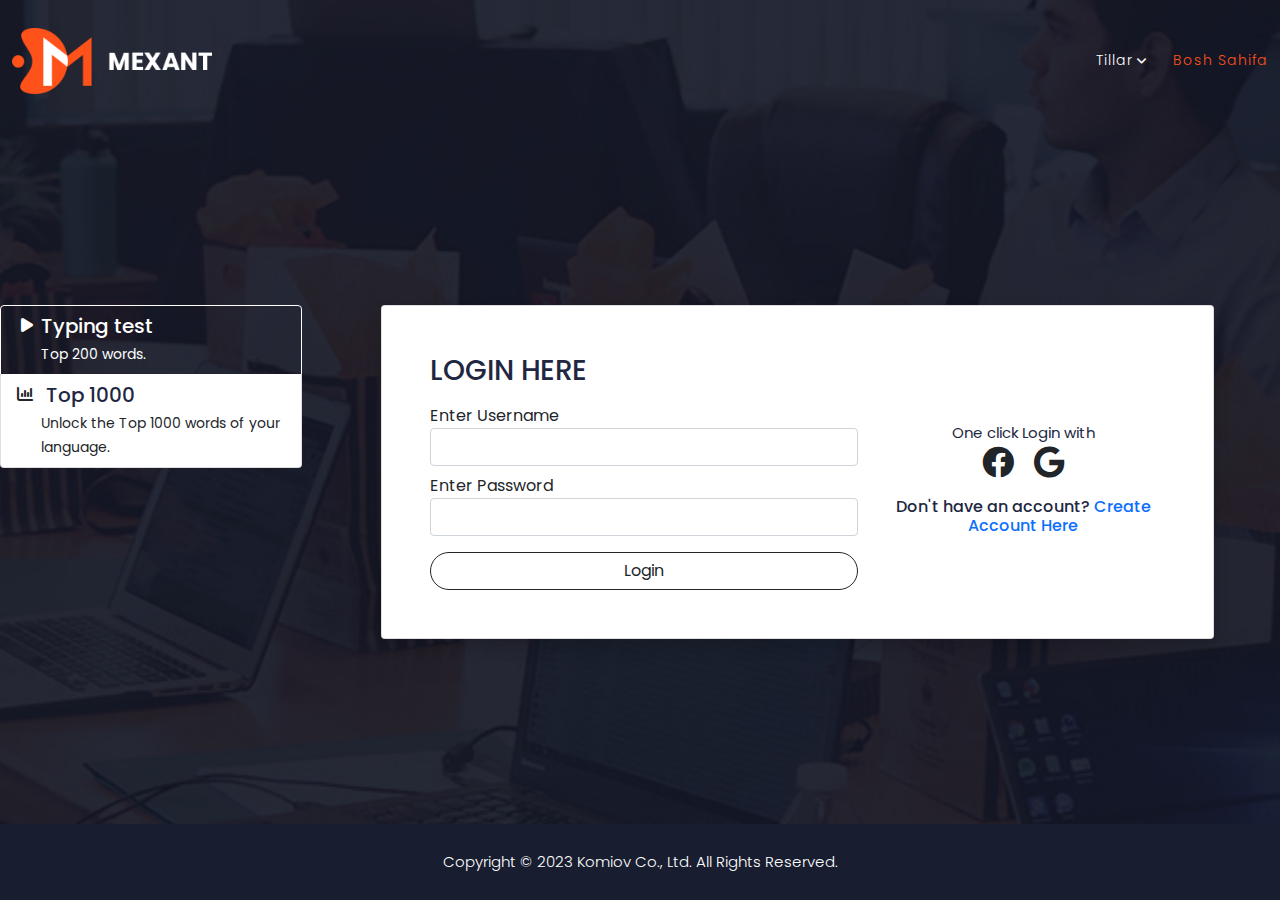
<file: login.html>
<!DOCTYPE html>
<html lang="en">

  <head>

    <meta charset="utf-8">
    <meta name="viewport" content="width=device-width, initial-scale=1, shrink-to-fit=no">
    <meta name="description" content="">
    <meta name="author" content="">
    <link href="https://fonts.googleapis.com/css2?family=Poppins:wght@100;200;300;400;500;600;700;800;900&display=swap" rel="stylesheet">

    <title>TYPING</title>

    <!-- Bootstrap core CSS -->
    <link href="vendor/bootstrap/css/bootstrap.min.css" rel="stylesheet">


    <!-- Additional CSS Files -->
    <link rel="stylesheet" href="assets/css/fontawesome.css">
    <link rel="stylesheet" href="assets/css/templatemo-574-mexant.css">
    <link rel="stylesheet" href="assets/css/owl.css">
    <link rel="stylesheet" href="assets/css/animate.css">
    <link rel="stylesheet" href="assets/css/typing.css">
    <!-- <link rel="stylesheet" href="assets/css/login.css"> -->
    <!-- <link rel="stylesheet" href="https://unpkg.com/swiper@7/swiper-bundle.min.css"> -->
  </head>

<body>


  <main style="display: flex; flex-direction: column; min-height: 100%;">

    <!-- ***** Header Area Start ***** -->
    <header style="padding: 0;" class="header-area header-sticky">
        <div class="container-fluid">
            <div class="row">
                <div class="col-12">
                    <nav class="main-nav">
                        <!-- ***** Logo Start ***** -->
                        <a href="index.html" class="logo">
                            <img src="assets/images/logo.png" alt="">
                        </a>
                        <!-- ***** Logo End ***** -->
                        <!-- ***** Menu Start ***** -->
                        <ul class="nav">
                            <li class="has-sub">
                                <a href="javascript:void(0)">Tillar</a>
                                <ul class="sub-menu">
                                    <li><a href="/uz">Uz</a></li>
                                    <li><a href="/ru">Ru</a></li>
                                    <li><a href="/en">En</a></li>
                                </ul>
                            </li>
                            <li class="scroll-to-section"><a href="#" class="active">Bosh sahifa</a></li>
                            <!-- <li></li>  -->
                        </ul>        
                        <a class='menu-trigger'>
                            <span>Menu</span>
                        </a>
                        <!-- ***** Menu End ***** -->
                    </nav>
                </div>
            </div>
            
            <!-- Bu yerda title bilan list group turar edi -->

        </div>
    </header>
    <!-- ***** Header Area End ***** -->

    <section class="chnage_section" style="flex: 1 1 auto;">
        <div class="w-100"> <!-- container-fluid -->
            <div class="row">
              <div class="col-3">
                <div class="list-group">
                  <a href="typing-test.html" class="list-group-item list-group-item-action list-group-item-active " aria-current="true">
                    <div class="d-flex w-100 ">
                      <div class="list-icon me-2">
                        <i class="fa-solid fa-play"></i>
                      </div>
                      <div class="list-text">
                        <h5 class=" mb-1"> Typing test</h5>
                        <small>Top 200 words.</small>
                      </div>
                    </div>
                    <!-- <p class="mb-1">Some placeholder content in a paragraph.</p> -->
                  </a>
                  
                  <a href="top1000.html"  class="list-group-item list-group-item-action ">
                    <div class="w-100 d-flex">
                      <div class="list-icon me-2">
                        <i class="fa-solid fa-chart-column"></i>
                      </div>
                      <div class="list-text">
                        <h5 class="mb-1"><i class="fa-solid fa-chart-simple"></i> Top 1000</h5>
                        <small>Unlock the Top 1000 words of your language.</small>
                      </div>
                    </div>
                    <!-- <p class="mb-1">Some placeholder content in a paragraph.</p> -->
                  </a>
                </div>
              </div>
              <div class="col-9 pe-4 change-col d-flex justify-content-center">
                  <div class="change-col">
                      <!-- Login-->
                      <div class="card my-form shadow animated zoomIn slow p-5">
                      <h3 class=" font-weight-bold text-uppercase mb-3">Login Here</h3>
                        <div class="d-flex flex-wrap">
                            <form class="col-12 col-sm-7 col-lg-7 col-md-7">
                                <div class="form-group">
                                <label>Enter Username</label>
                                <input type="text" name="username" class="form-control">
                                </div>
                                <div class="form-group my-2">
                                <label>Enter Password</label>
                                <input type="password" name="password" class="form-control">
                                </div>
                                
                                <button type="submit" class="btn btn-outline-dark btn-block rounded-pill w-100 mt-2">Login</button>
                            </form>
                            <div class="ps-sm-4 ps-lg-4 ps-md-4 col-sm-5 col-lg-5 col-md-5 text-center">
                                <p class=" mt-3"> One click Login with<p>
                                <div class="text-center">
                                    <a href="#" class="text-dark"><i class="fab fa-facebook mx-2 fa-2x"></i></a>
                                    <a href="#" class="text-dark"><i class="fab fa-google  mx-2 fa-2x"></i></a>
                                    <!-- <i class="fab fa-twitter  mx-2 fa-2x"></i> -->
                                    <!-- <i class="fab fa-instagram  mx-2 fa-2x"></i> -->
                                </div>
                                <h6 class="mt-3">Don't have an account? <a href="register.html"> Create Account Here</a></h6>
                            </div>
                        </div>
                    </div>
                    </div>
              </div>
            </div>
          </div>
    </section>

    <footer>
      <div class="container">
        <div class="row">
          <div class="col-lg-12">
            <p>Copyright © 2023 Komiov Co., Ltd. All Rights Reserved. 
            
          </div>
        </div>
      </div>
    </footer>
  </main>

  <!-- Scripts -->
  <!-- Bootstrap core JavaScript -->
    <script src="https://cdn.jsdelivr.net/npm/bootstrap@5.3.1/dist/js/bootstrap.bundle.min.js" integrity="sha384-HwwvtgBNo3bZJJLYd8oVXjrBZt8cqVSpeBNS5n7C8IVInixGAoxmnlMuBnhbgrkm" crossorigin="anonymous"></script>
    <script src="vendor/jquery/jquery.min.js"></script>
    <script src="assets/js/typing.js"></script>
    <script src="assets/js/isotope.min.js"></script>
    <script src="assets/js/tabs.js"></script>
    <script src="assets/js/custom.js"></script>

   
  </body>
</html>
</file>
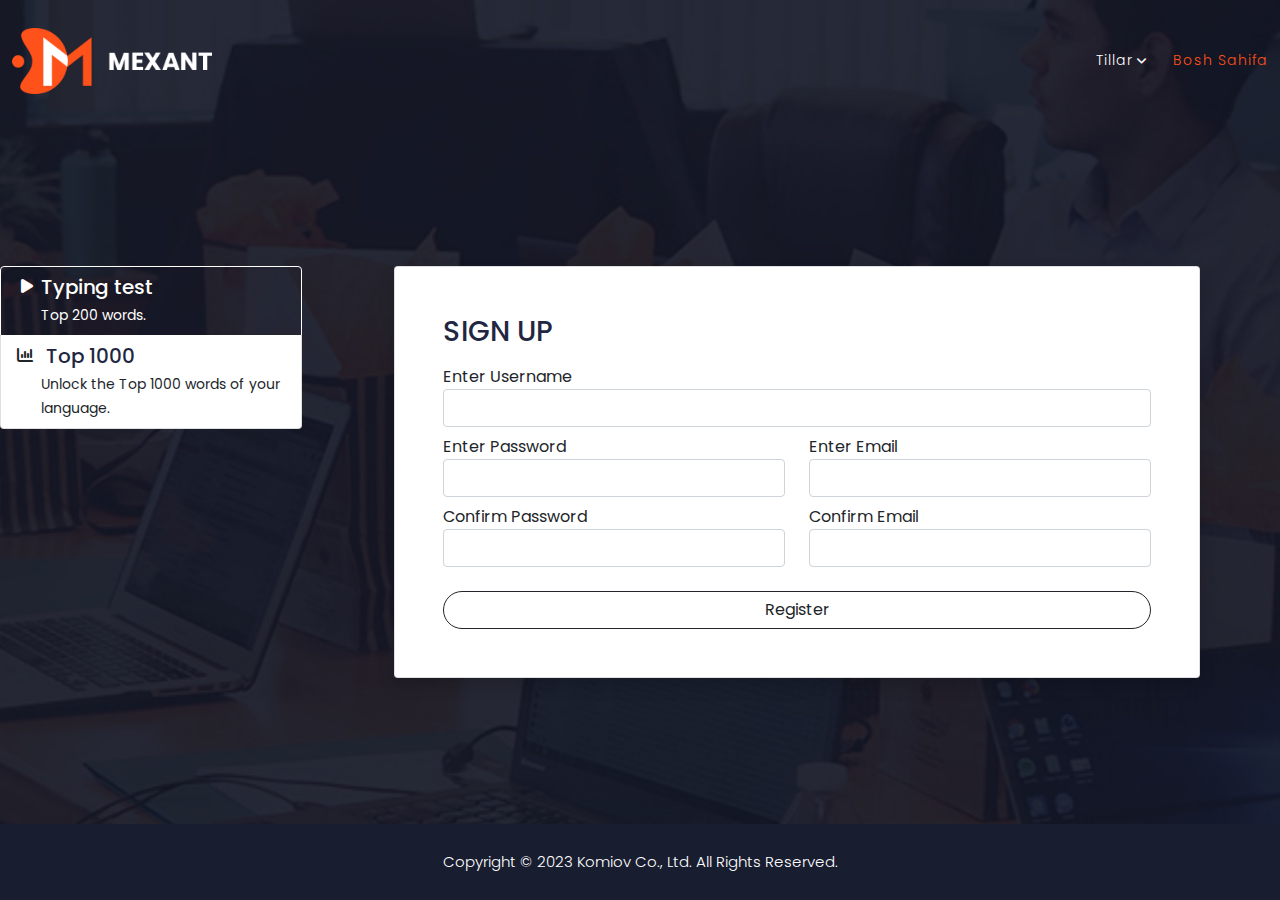
<file: register.html>
<!DOCTYPE html>
<html lang="en">

  <head>

    <meta charset="utf-8">
    <meta name="viewport" content="width=device-width, initial-scale=1, shrink-to-fit=no">
    <meta name="description" content="">
    <meta name="author" content="">
    <link href="https://fonts.googleapis.com/css2?family=Poppins:wght@100;200;300;400;500;600;700;800;900&display=swap" rel="stylesheet">

    <title>TYPING</title>

    <!-- Bootstrap core CSS -->
    <link href="vendor/bootstrap/css/bootstrap.min.css" rel="stylesheet">


    <!-- Additional CSS Files -->
    <link rel="stylesheet" href="assets/css/fontawesome.css">
    <link rel="stylesheet" href="assets/css/templatemo-574-mexant.css">
    <link rel="stylesheet" href="assets/css/owl.css">
    <link rel="stylesheet" href="assets/css/animate.css">
    <link rel="stylesheet" href="assets/css/typing.css">
    <!-- <link rel="stylesheet" href="assets/css/login.css"> -->
    <!-- <link rel="stylesheet" href="https://unpkg.com/swiper@7/swiper-bundle.min.css"> -->
  </head>

<body>


  <main style="display: flex; flex-direction: column; min-height: 100%;">

    <!-- ***** Header Area Start ***** -->
    <header style="padding: 0;" class="header-area header-sticky">
        <div class="container-fluid">
            <div class="row">
                <div class="col-12">
                    <nav class="main-nav">
                        <!-- ***** Logo Start ***** -->
                        <a href="index.html" class="logo">
                            <img src="assets/images/logo.png" alt="">
                        </a>
                        <!-- ***** Logo End ***** -->
                        <!-- ***** Menu Start ***** -->
                        <ul class="nav">
                            <li class="has-sub">
                                <a href="javascript:void(0)">Tillar</a>
                                <ul class="sub-menu">
                                    <li><a href="/uz">Uz</a></li>
                                    <li><a href="/ru">Ru</a></li>
                                    <li><a href="/en">En</a></li>
                                </ul>
                            </li>
                            <li class="scroll-to-section"><a href="#" class="active">Bosh sahifa</a></li>
                            <!-- <li></li>  -->
                        </ul>        
                        <a class='menu-trigger'>
                            <span>Menu</span>
                        </a>
                        <!-- ***** Menu End ***** -->
                    </nav>
                </div>
            </div>
            
            <!-- Bu yerda title bilan list group turar edi -->

        </div>
    </header>
    <!-- ***** Header Area End ***** -->

    <section class="chnage_section" style="flex: 1 1 auto;">
        <div class="w-100"> <!-- container-fluid -->
            <div class="row">
                <div class="col-3">
                    <div class="list-group">
                    <a href="typing-test.html" class="list-group-item list-group-item-action list-group-item-active " aria-current="true">
                        <div class="d-flex w-100 ">
                        <div class="list-icon me-2">
                            <i class="fa-solid fa-play"></i>
                        </div>
                        <div class="list-text">
                            <h5 class=" mb-1"> Typing test</h5>
                            <small>Top 200 words.</small>
                        </div>
                        </div>
                        <!-- <p class="mb-1">Some placeholder content in a paragraph.</p> -->
                    </a>
                    
                    <a href="top1000.html"  class="list-group-item list-group-item-action ">
                        <div class="w-100 d-flex">
                        <div class="list-icon me-2">
                            <i class="fa-solid fa-chart-column"></i>
                        </div>
                        <div class="list-text">
                            <h5 class="mb-1"><i class="fa-solid fa-chart-simple"></i> Top 1000</h5>
                            <small>Unlock the Top 1000 words of your language.</small>
                        </div>
                        </div>
                        <!-- <p class="mb-1">Some placeholder content in a paragraph.</p> -->
                    </a>
                    </div>
                </div>
                <div class="col-9 pe-4 change-col d-flex justify-content-center">
                    <div class="">
                        <!-- Registration-->
                        <div class="card my-form shadow animated zoomIn slow p-5">
                            <h3 class="font-weight-bold text-uppercase mb-3">SIGN UP</h3>
                            <form>
                                <div class="form-group">
                                    <label>Enter Username</label>
                                    <input type="text" name="Username" class="form-control">
                                  </div>
                                <div class="row">
                                    <div class="col-sm-6 col-lg-6 col-md-6">
                                        <div class="form-group my-2">
                                          <label>Enter Password</label>
                                          <input type="password" name="password" class="form-control">
                                        </div>
                                        <div class="form-group">
                                          <label>Confirm Password</label>
                                          <input type="password" name="confirm_password" class="form-control">
                                        </div>
                                    </div>
                                    <div class="col-sm-6 col-lg-6 col-md-6"> 
                                        <div class="form-group my-2">
                                            <label>Enter Email</label>
                                            <input type="email" name="email" class="form-control">
                                          </div>
                                           <div class="form-group">
                                            <label>Confirm Email</label>
                                            <input type="email" name="confirm_email" class="form-control">
                                          </div>
                                    </div>
                                </div>
                                <button type="submit" class="btn btn-outline-dark btn-block rounded-pill w-100 mt-4">Register</button>
                                <!-- <h6 class="mt-3">Don't have an account? <a href="login.html"> Create Account Here</a></h6> -->
                            </form>
                        </div>
                    </div>
                </div>
            </div>
        </div>
    </section>

    <footer>
      <div class="container">
        <div class="row">
          <div class="col-lg-12">
            <p>Copyright © 2023 Komiov Co., Ltd. All Rights Reserved. 
            
          </div>
        </div>
      </div>
    </footer>
  </main>

  <!-- Scripts -->
  <!-- Bootstrap core JavaScript -->
    <script src="https://cdn.jsdelivr.net/npm/bootstrap@5.3.1/dist/js/bootstrap.bundle.min.js" integrity="sha384-HwwvtgBNo3bZJJLYd8oVXjrBZt8cqVSpeBNS5n7C8IVInixGAoxmnlMuBnhbgrkm" crossorigin="anonymous"></script>
    <script src="vendor/jquery/jquery.min.js"></script>
    <script src="assets/js/typing.js"></script>
    <script src="assets/js/isotope.min.js"></script>
    <script src="assets/js/tabs.js"></script>
    <script src="assets/js/custom.js"></script>

  </body>
</html>
</file>
<file: assets/css/templatemo-574-mexant.css>
/*

TemplateMo 574 Mexant

https://templatemo.com/tm-574-mexant

*/

/* ---------------------------------------------
Table of contents
------------------------------------------------
01. font & reset css
02. reset
03. global styles
04. header
05. banner
06. features
07. testimonials
08. contact
09. footer
10. preloader
11. search
12. portfolio

--------------------------------------------- */
/* 
---------------------------------------------
font & reset css
--------------------------------------------- 
*/
@import url("https://fonts.googleapis.com/css?family=Open+Sans:100,200,300,400,500,600,700,800,900");
/* 
---------------------------------------------
reset
--------------------------------------------- 
*/
html, body, div, span, applet, object, iframe, h1, h2, h3, h4, h5, h6, p, blockquote, div
pre, a, abbr, acronym, address, big, cite, code, del, dfn, em, font, img, ins, kbd, q,
s, samp, small, strike, strong, sub, sup, tt, var, b, u, i, center, dl, dt, dd, ol, ul, li,
figure, header, nav, section, article, aside, footer, figcaption {
  margin: 0;
  padding: 0;
  border: 0;
  outline: 0;
}

.clearfix:after {
  content: ".";
  display: block;
  clear: both;
  visibility: hidden;
  line-height: 0;
  height: 0;
}

.clearfix {
  display: inline-block;
}

html[xmlns] .clearfix {
  display: block;
}

* html .clearfix {
  height: 1%;
}

ul, li {
  padding: 0;
  margin: 0;
  list-style: none;
}

header, nav, section, article, aside, footer, hgroup {
  display: block;
}

* {
  box-sizing: border-box;
}

html, body {
  font-family: 'Poppins', sans-serif;
  font-weight: 400;
  /* background-color: #fff; */
  font-size: 16px;
  -ms-text-size-adjust: 100%;
  -webkit-font-smoothing: antialiased;
  -moz-osx-font-smoothing: grayscale;
  height: 100%;
}

a {
  text-decoration: none !important;
}

h1, h2, h3, h4, h5, h6 {
  margin-top: 0px;
  margin-bottom: 0px;
  color: #212741;
}

ul {
  margin-bottom: 0px;
}

p {
  font-size: 15px;
  line-height: 26px;
  color: #212741;
}

img {
  width: 100%;
  overflow: hidden;
}

/* 
---------------------------------------------
global styles
--------------------------------------------- 
*/
html,
body {
  background: #fff;
  font-family: 'Poppins', sans-serif;
}

::selection {
  background: #ff511a;
  color: #fff;
}

::-moz-selection {
  background: #ff511a;
  color: #fff;
}

@media (max-width: 991px) {
  html, body {
    overflow-x: hidden;
  }
  .mobile-top-fix {
    margin-top: 30px;
    margin-bottom: 0px;
  }
  .mobile-bottom-fix {
    margin-bottom: 30px;
  }
  .mobile-bottom-fix-big {
    margin-bottom: 60px;
  }
  .chnage_section{
    margin: 0;
    display: flex;
    align-items: center;
  }
  .slide-inner .header-text h2{
    font-size: 47px !important;
    line-height: 60px !important;
  }
}

.green-button a {
  font-size: 14px;
  color: #000;
  /* background-color: #43ba7f; */
  background-color: #fff;
  padding: 12px 30px;
  display: inline-block;
  border-radius: 5px;
  font-weight: 500;
  text-transform: capitalize;
  letter-spacing: 0.5px;
  transition: all .3s;
}

.green-button a:hover {
  opacity: 0.9;
}

.orange-button a {
  font-size: 14px;
  color: #fff;
  background-color: #ff511a;
  padding: 12px 30px;
  display: inline-block;
  border-radius: 5px;
  font-weight: 500;
  text-transform: capitalize;
  letter-spacing: 0.5px;
  transition: all .3s;
}

.orange-button a:hover {
  opacity: 0.9;
}

/* section {
  padding-top: 80px;
  padding-bottom: 50px;
} */
.chnage_section{
  display: flex;
  align-items: center;
}
.section-heading {
  position: relative;
  z-index: 2;
  margin-top: 0px;
  text-align: center;
  margin-bottom: 70px;
}

.section-heading h6 {
  font-size: 16px;
  text-transform: uppercase;
  color: #ff511a;
  font-weight: 700;
}

.section-heading h4 {
  margin-top: 10px;
  line-height: 40px;
  font-size: 36px;
  font-weight: 700;
  text-transform: capitalize;
  color: #212741;
}

.section-heading p {
  margin-top: 30px;
}


/* 
---------------------------------------------
header
--------------------------------------------- 
*/
/* .background-header {
  background-color: #212741;
  height: 80px!important;
  position: relative!important;
  top: 0!important;
  left: 0;
  right: 0;
  box-shadow: 0px 0px 10px rgba(0,0,0,0.15)!important;
} */

.header-area {
  /* background-image: url(../images/heading-bg.jpg); */
  width: 100%;
  /* background-size: cover;
  background-repeat: no-repeat;
  background-position: center; */
  /* position: absolute; */
  min-height: 110px;
  z-index: 100;
  -webkit-transition: all .5s ease 0s;
  -moz-transition: all .5s ease 0s;
  -o-transition: all .5s ease 0s;
  transition: all .5s ease 0s;
}

.header-area .main-nav {
  min-height: 80px;
  background: transparent;
}

.header-area .main-nav .logo {
  line-height: 120px;
  color: #fff;
  font-size: 28px;
  font-weight: 700;
  text-transform: uppercase;
  letter-spacing: 2px;
  float: left;
  -webkit-transition: all 0.3s ease 0s;
  -moz-transition: all 0.3s ease 0s;
  -o-transition: all 0.3s ease 0s;
  transition: all 0.3s ease 0s;
  width: 200px;
}

/* .background-header .main-nav .logo {
  line-height: 80px;
  width: 160px;
} */

/* .background-header .nav {
  margin-top: 18px !important;
} */

.header-area .main-nav .nav {
  float: right;
  margin-top: 40px;
  margin-right: 0px;
  background-color: transparent;
  -webkit-transition: all 0.3s ease 0s;
  -moz-transition: all 0.3s ease 0s;
  -o-transition: all 0.3s ease 0s;
  transition: all 0.3s ease 0s;
  position: relative;
  z-index: 999;
}

.header-area .main-nav .nav li {
  padding-left: 25px;
  padding-right: 25px;
}

.header-area .main-nav .nav li:last-child {
  padding-right: 0px;
}

.header-area .main-nav .nav li a {
  display: block;
  font-weight: 300;
  font-size: 14px;
  text-transform: capitalize;
  color: #fff;
  -webkit-transition: all 0.3s ease 0s;
  -moz-transition: all 0.3s ease 0s;
  -o-transition: all 0.3s ease 0s;
  transition: all 0.3s ease 0s;
  height: 40px;
  line-height: 40px;
  border: transparent;
  letter-spacing: 1px;
}

/* .header-area .main-nav .nav li:last-child a {
  font-size: 14px;
  color: #fff;
  background-color: #43ba7f;
  padding: 10px 20px !important;
  display: inline-block;
  border-radius: 5px;
  font-weight: 500;
  text-transform: capitalize;
  height: auto;
  line-height: 25px;
  letter-spacing: 0.5px;
  transition: all .3s;
} */

/* .header-are.header-area .main-nav .nav li.has-sub:after */
/* 
.header-area .main-nav .nav li.has-sub ul.sub-menu li:last-child a,
.background-header .main-nav .nav li.has-sub ul.sub-menu li:last-child a {
  margin-left: 0px;
  padding-left: 0px;
  padding-right: 0px;
  border-radius: 0px;
  padding-top: 0px !important;
  height: 40px;
}


.header-area .main-nav .nav li.has-sub ul.sub-menu li:last-child a:hover,
.background-header .main-nav .nav li.has-sub ul.sub-menu li:last-child a:hover {
  padding-left: 25px !important;
} */

.header-area .main-nav .nav li:hover a,
.header-area .main-nav .nav li a.active {
  color: #ff511a;
}

.background-header .main-nav .nav li:hover a,
.background-header .main-nav .nav li a.active {
  color: #ff511a;
  opacity: 1;
}

.header-area .main-nav .nav li.has-sub {
  position: relative;
  padding-right: 15px;
}

.header-area .main-nav .nav li.has-sub:after {
  font-family: FontAwesome;
  content: "\f107";
  font-size: 12px;
  color: #fff;
  position: absolute;
  right: 2px;
  top: 12px;
}

.header-area .main-nav .nav li.has-sub ul.sub-menu {
  position: absolute;
  width: 140px;
  background-color: #fff;
  box-shadow: 0 2px 28px 0 rgba(0, 0, 0, 0.06);
  overflow: hidden;
  top: 40px;
  border-radius: 5px;
  opacity: 0;
  transition: all .3s;
  transform: translateY(+2em);
  visibility: hidden;
  z-index: -1;
}

.header-area .main-nav .nav li.has-sub ul.sub-menu li {
  margin-left: 0px;
  padding-left: 0px;
  padding-right: 0px;
}

.header-area .main-nav .nav li.has-sub ul.sub-menu li a {
  opacity: 1;
  display: block;
  background: #f7f7f7;
  color: #2a2a2a!important;
  padding-left: 20px;
  height: 40px;
  line-height: 40px;
  -webkit-transition: all 0.3s ease 0s;
  -moz-transition: all 0.3s ease 0s;
  -o-transition: all 0.3s ease 0s;
  transition: all 0.3s ease 0s;
  position: relative;
  font-size: 12px;
  font-weight: 400;
  border-bottom: 1px solid #eee;
}

.header-area .main-nav .nav li.has-sub ul li a:hover {
  background: #fff;
  color: #ff511a!important;
  padding-left: 25px;
}

.header-area .main-nav .nav li.has-sub ul li a:hover:before {
  width: 3px;
}

.header-area .main-nav .nav li.has-sub:hover ul.sub-menu {
  visibility: visible;
  opacity: 1;
  z-index: 1;
  transform: translateY(0%);
  transition-delay: 0s, 0s, 0.3s;
}

.header-area .main-nav .menu-trigger {
  cursor: pointer;
  display: block;
  position: absolute;
  top: 33px;
  width: 32px;
  height: 40px;
  text-indent: -9999em;
  z-index: 99;
  right: 20px;
  display: none;
}

.background-header .main-nav .menu-trigger {
  top: 23px;
}

.header-area .main-nav .menu-trigger span,
.header-area .main-nav .menu-trigger span:before,
.header-area .main-nav .menu-trigger span:after {
  -moz-transition: all 0.4s;
  -o-transition: all 0.4s;
  -webkit-transition: all 0.4s;
  transition: all 0.4s;
  background-color: #fff;
  display: block;
  position: absolute;
  width: 30px;
  height: 2px;
  left: 0;
}

.background-header .main-nav .menu-trigger span,
.background-header .main-nav .menu-trigger span:before,
.background-header .main-nav .menu-trigger span:after {
  background-color: #fff;
}

.header-area .main-nav .menu-trigger span:before,
.header-area .main-nav .menu-trigger span:after {
  -moz-transition: all 0.4s;
  -o-transition: all 0.4s;
  -webkit-transition: all 0.4s;
  transition: all 0.4s;
  background-color: #fff;
  display: block;
  position: absolute;
  width: 30px;
  height: 2px;
  left: 0;
  width: 75%;
}

.background-header .main-nav .menu-trigger span:before,
.background-header .main-nav .menu-trigger span:after {
  background-color: #fff;
}

.header-area .main-nav .menu-trigger span:before,
.header-area .main-nav .menu-trigger span:after {
  content: "";
}

.header-area .main-nav .menu-trigger span {
  top: 16px;
}

.header-area .main-nav .menu-trigger span:before {
  -moz-transform-origin: 33% 100%;
  -ms-transform-origin: 33% 100%;
  -webkit-transform-origin: 33% 100%;
  transform-origin: 33% 100%;
  top: -10px;
  z-index: 10;
}

.header-area .main-nav .menu-trigger span:after {
  -moz-transform-origin: 33% 0;
  -ms-transform-origin: 33% 0;
  -webkit-transform-origin: 33% 0;
  transform-origin: 33% 0;
  top: 10px;
}

.header-area .main-nav .menu-trigger.active span,
.header-area .main-nav .menu-trigger.active span:before,
.header-area .main-nav .menu-trigger.active span:after {
  background-color: transparent;
  width: 100%;
}

.header-area .main-nav .menu-trigger.active span:before {
  -moz-transform: translateY(6px) translateX(1px) rotate(45deg);
  -ms-transform: translateY(6px) translateX(1px) rotate(45deg);
  -webkit-transform: translateY(6px) translateX(1px) rotate(45deg);
  transform: translateY(6px) translateX(1px) rotate(45deg);
  background-color: #fff;
}

.background-header .main-nav .menu-trigger.active span:before {
  background-color: #fff;
}

.header-area .main-nav .menu-trigger.active span:after {
  -moz-transform: translateY(-6px) translateX(1px) rotate(-45deg);
  -ms-transform: translateY(-6px) translateX(1px) rotate(-45deg);
  -webkit-transform: translateY(-6px) translateX(1px) rotate(-45deg);
  transform: translateY(-6px) translateX(1px) rotate(-45deg);
  background-color: #fff;
}

.background-header .main-nav .menu-trigger.active span:after {
  background-color: #fff;
}

.header-area.header-sticky {
  min-height: 80px;
}

.header-area .nav {
  margin-top: 30px;
}

.header-area.header-sticky .nav li a.active {
  color: #ff511a;
}
.header-area.header-sticky .nav{
  position: relative;
}

/* List group start */
.list-group-item-active{
  background: transparent;
   border-color: white;
  color: white;
}
.list-group-item-active:hover, .list-group-item-active:focus, .list-group-item-active:active{
  background: rgba(21, 18, 57, 0.39);
  opacity: .90;
}
.list-group-item-active:hover h5{
  color: grey;
}
.list-group-item-active h5{
  color: white;
}

@media (max-width: 1200px) {
  .header-area .main-nav .nav li {
    padding-left: 10px;
    padding-right: 10px;
  }
  .header-area .main-nav:before {
    display: none;
  }
}

@media (max-width: 1000px) {
  .left-sideBar-change{
    width: auto;
  }
  .list-group{
    width: 58px;
  }
  .list-group-item-action{
    width: auto;
  }
  .list-icon {
    font-size: 19px;
  }
  .list-text{
    display: none;
  }
  .change-row{
    flex-wrap: nowrap;
  }
  .change-col-top100{
    width: 90%;
    padding-left: 0;
    margin-right: 10;
    /* margin-top: 10px; */
  }
}

@media (max-width: 535px) {
  .change-row{
    flex-wrap: wrap;
  }
  .change-col-top100{
    width: 95%;
    margin: 15px auto ;
    padding-right: 0 !important;
    /* margin-right: 10; */
    /* margin-top: 10px; */
  }
}

@media (max-width: 767px) {
  .header-area .main-nav .logo {
    width: 150px;
  }
  .header-area .main-nav .logo {
    color: #1e1e1e;
  }
  .header-area.header-sticky .nav li a:hover,
  .header-area.header-sticky .nav li a.active {
    color: #ff511a!important;
    opacity: 1;
  }
  .header-area.header-sticky .nav li.search-icon a {
    width: 100%;
  }
  .header-area {
    /* background-color: #f7f7f7; */
    padding: 0px 15px;
    min-height: 100px;
    box-shadow: none;
    text-align: center;
  }
  .header-area .container {
    padding: 0px;
  }
  .header-area .logo {
    margin-left: 0px;
    line-height: 80px;
  }
  .header-area .menu-trigger {
    display: block !important;
  }
  .header-area .main-nav {
    overflow: hidden;
  }
  .header-area .main-nav .nav {
    float: none;
    width: 100%;
    display: none;
    -webkit-transition: all 0s ease 0s;
    -moz-transition: all 0s ease 0s;
    -o-transition: all 0s ease 0s;
    transition: all 0s ease 0s;
    margin-left: 0px;
  }
  .header-area .main-nav .nav li:first-child {
    border-top: 1px solid #eee;
  }
  .header-area.header-sticky .nav {
    position: absolute;
    left: 0;
    /* top: 10px;
    bottom: 0; */
    margin-top: 100px !important;
  }
  .background-header.header-sticky .nav {
    margin-top: 80px !important;
  }
  .header-area .main-nav .nav li {
    width: 100%;
    background: #fff;
    border-bottom: 1px solid #eee;
    padding-left: 0px !important;
    padding-right: 0px !important;
  }
  .header-area .main-nav .nav li a {
    height: 50px !important;
    line-height: 50px !important;
    padding: 0px !important;
    border: none !important;
    background: #f7f7f7 !important;
    color: #191a20 !important;
  }

  .header-area .main-nav .nav li a:hover {
    background: #eee !important;
    color: #ff511a!important;
  }
  .header-area .main-nav .nav li.has-sub ul.sub-menu {
    position: relative;
    visibility: inherit;
    opacity: 1;
    z-index: 1;
    transform: translateY(0%);
    top: 0px;
    width: 100%;
    box-shadow: none;
    height: 0px;
    transition: all 0s;
  }
  .header-area .main-nav .nav li.submenu ul li a {
    font-size: 12px;
    font-weight: 400;
  }
  .header-area .main-nav .nav li.submenu ul li a:hover:before {
    width: 0px;
  }
  .header-area .main-nav .nav li.has-sub ul.sub-menu {
    height: auto;
  }
  .header-area .main-nav .nav li.has-sub:after {
    color: #3B566E;
    right: 30px;
    font-size: 14px;
    top: 15px;
  }
  .header-area .main-nav .nav li.submenu:hover ul, .header-area .main-nav .nav li.submenu:focus ul {
    height: 0px;
  }
}

@media (min-width: 767px) {
  .header-area .main-nav .nav {
    display: flex !important;
  }
}


/* 
---------------------------------------------
banner
--------------------------------------------- 
*/

.swiper-container {
  /* height: calc(100vh - 0px); */
  /* height: 100%; */
  margin: 0px;
  /* background-color: #212741; */
}

/* .swiper-slide {
  overflow: hidden;
} */

.slide-inner {
  width: 100%;
  height: 100%;
  background-size: cover;
  background-position: center;
}

.swiper-slide-active h2 {
  animation: fadeInLeft .8s;
  -webkit-animation-delay: 1s;
  animation-delay: .3s;
  opacity: 1;
}

.swiper-slide-active p {
  animation: fadeInRight .8s;
  -webkit-animation-delay: 1s;
  animation-delay: .3s;
  opacity: 1;
}

.swiper-slide-active .div-dec {
  animation: fadeIn .8s;
  -webkit-animation-delay: 1s;
  animation-delay: .3s;
  opacity: 1;
}

.swiper-slide-active .buttons .green-button,
.swiper-slide-active .buttons .orange-button {
  animation: fadeInUp .8s;
  -webkit-animation-delay: 1s;
  animation-delay: .3s;
  opacity: 1;
}

.slide-inner .header-text {
  /* position: relative;
  width: 100%;
  top: 50%; */
  /* transform: translateY(-50%); */
  text-align: center  ;
}

.slide-inner .header-text h2 {
  font-size: 56px;
  color: #fff;
  font-weight: 700;
  line-height: 70px;
  margin-bottom: 40px;
}

.slide-inner .header-text .div-dec {
  width: 80px;
  height: 6px;
  border-radius: 3px;
  background-color: #fff;
  margin-bottom: 40px;
}

.slide-inner .header-text p {
  color: #fff;
  margin-right: 60px;
  margin-bottom: 50px;
}

.slide-inner .header-text h2 em {
  font-style: normal;
  color: #ff511a;
}


.slide-inner .header-text .buttons .green-button {
  /* display: inline;
  float: left; */
  margin-right: 20px;
}

.swiper-button-next, .swiper-button-prev {
  color: #fff !important;
}

/*
---------------------------------------------
services
---------------------------------------------
*/ 

section.services {
  margin-top: 90px;
}

.services .service-item {
  border-radius: 5px;
  padding: 40px;
  box-shadow: 0px 0px 15px rgba(0, 0, 0, 0.1);
  margin-top: 30px;
}

.services .service-item:hover i {
  margin-top: 15px;
}

.services .service-item h4 {
  font-size: 22px;
  font-weight: 600;
  margin-bottom: 20px;
}

.services .service-item i {
  transition: all .5s;
  float: left;
  font-size: 64px;
  color: #43ba7f;
  margin-bottom: 30px;
  margin-right: 30px;
}



/*
---------------------------------------------
cta
---------------------------------------------
*/

section.simple-cta {
  background-image: url(../images/cta-bg.jpg);
  background-repeat: no-repeat;
  background-position: center center;
  background-size: cover;
  width: 100%;
  padding: 80px 0px;
}

section.simple-cta .left-image {
  margin-right: 45px;
}

section.simple-cta h4 {
  font-size: 36px;
  font-weight: 700;
  color: #fff;
  line-height: 50px;
}

section.simple-cta h4 em {
  font-style: normal;
  color: #43ba7f;
}

section.simple-cta h4 strong {
  color: #ff511a;
  font-weight: 700;
}

section.simple-cta p {
  color: #fff;
  margin-top: 30px;
  margin-bottom: 40px;
}

section.simple-cta .buttons {
  display: flex;
  justify-content: end;
}

section.simple-cta .buttons .orange-button {
  margin-left: 20px;
}

section.simple-cta .buttons .orange-button,
section.simple-cta .buttons .green-button {
  margin-top: 25px;
}



/*
---------------------------------------------
about us
---------------------------------------------
*/

section.about-us {
  margin-top: 90px;
}

section.about-us .section-heading {
  padding-top: 30px;
}

section.about-us .naccs {
  position: relative;
}

section.about-us .naccs .menu div {
  padding: 15px 30px;
  display: inline-block;
  text-align: center;
  border-radius: 5px !important;
  margin-right: 30px;
  font-size: 18px;
  color: #212741;
  background-color: #fff;
  cursor: pointer;
  vertical-align: middle;
  font-weight: 600;
  transition: 1s all cubic-bezier(0.075, 0.82, 0.165, 1);
  box-shadow: 0px 0px 15px rgba(0, 0, 0, 0.1);
}

section.about-us .naccs .menu div.active {
  color: #ff511a;
}

section.about-us ul.nacc {
  margin-top: 50px !important;
  position: relative;
  min-height: 100%;
  list-style: none;
  margin: 0;
  padding: 0;
}

section.about-us ul.nacc li {
  background-color: #fff;
  overflow: hidden;
  opacity: 0;
  transform: translateX(50px);
  position: absolute;
  list-style: none;
  transition: 1s all cubic-bezier(0.075, 0.82, 0.165, 1);
}

section.about-us ul.nacc li .main-list,
section.about-us ul.nacc li .list-item {
  border-bottom: 1px solid #eee;
  margin-bottom: 25px;
  padding-bottom: 25px;
}

section.about-us ul.nacc li .last-item {
  margin-bottom: 0px;
}

section.about-us ul.nacc li span.title {
  font-size: 15px;
  color: #212741;
  font-weight: 600;
  display: inline-block;
  width: 24%;
}

section.about-us ul.nacc li span.item-title {
  color: #43ba7f !important;
  font-weight: 600 !important;
}

section.about-us ul.nacc li span.item {
  font-size: 15px;
  color: #212741;
  font-weight: 400;
  display: inline-block;
  width: 24%;
}

section.about-us ul.nacc li.active {
  position: relative;
  transition-delay: 0.3s;
  z-index: 2;
  opacity: 1;
  transform: translateX(0px);
}

section.about-us .right-content {
  margin-left: 60px;
}

section.about-us .right-content h4 {
  font-size: 22px;
  font-weight: 700;
  line-height: 40px;
  margin-bottom: 40px;
}

section.about-us .right-content p {
  margin-bottom: 50px;
}


/*
---------------------------------------------
calculator
---------------------------------------------
*/

section.calculator {
  margin-top: 150px;
  background-image: url(../images/calculator-bg.jpg);
  background-repeat: no-repeat;
  background-position: center center;
  background-size: cover;
  width: 100%;
  padding: 80px 0px;
}

section.calculator .left-image {
  margin: -110px 45px -80px 0px;
}

section.calculator .section-heading {
  text-align: left;
}

section.calculator .section-heading h4 {
  color: #fff;
}

#calculate label {
  color: #fff;
  font-size: 14px;
  margin-bottom: 5px;
}

#calculate input,
#calculate select {
  background-color: rgba(121,134,151, 0.7);
  border: none;
  border-radius: 5px;
  width: 100%;
  height: 42px;
  color: #fff;
  font-size: 14px;
  margin-bottom: 30px;
  outline: none;
}

#calculate select {
  cursor: pointer;
}

#calculate button.orange-button {
  font-size: 14px;
  color: #fff;
  background-color: #ff511a;
  padding: 12px 30px;
  display: inline-block;
  border-radius: 5px;
  font-weight: 500;
  text-transform: capitalize;
  letter-spacing: 0.5px;
  border: none;
  transition: all .3s;
}

#calculate button.orange-button:hover {
  opacity: 0.9;
}



/* 
---------------------------------------------
testimonials
--------------------------------------------- 
*/

section.testimonials {
  margin-top: 90px;
}

section.testimonials .section-heading {
  padding-top: 30px;
}

.testimonials .item {
  border-radius: 15px;
  padding: 50px 320px 50px 50px;
  background-color: #fff;
  position: relative;
  overflow: hidden;
  margin: 15px;
  box-shadow: 0px 0px 15px rgba(0, 0, 0, 0.1);
  padding-top: 35px;
}

.testimonials .item i {
  width: 70px;
  height: 70px;
  background-color: #43ba7f;
  display: inline-block;
  text-align: center;
  line-height: 70px;
  color: #fff;
  font-size: 44px;
  border-radius: 5px;
  margin-bottom: 30px;
}

.testimonials .item p {
  font-size: 16px;
  font-style: italic;
}

.testimonials .item h4 {
  margin-top: 30px;
  font-size: 22px;
  font-weight: 600;
  position: relative;
}

.testimonials .item span {
  margin-top: 5px;
  display: block;
  font-size: 15px;
  font-weight: 600;
  color: #43ba7f;
}

.testimonials .item img {
  position: absolute;
  right: 0;
  top: 50%;
  transform: translateY(-50%);
  max-width: 300px;
  border-radius: 5px;
}

.testimonials .owl-dots {
  text-align: center;
  margin-top: 30px;
}

.testimonials .owl-dots .owl-dot {
  width: 10px;
  height: 10px;
  background-color: #ffa88c;
  border-radius: 50%;
  margin: 0px 4px;
}

.testimonials .owl-dots .active {
  background-color: #ff511a;
}



/* 
---------------------------------------------
partners
--------------------------------------------- 
*/

section.partners {
  background-color: #212741;
  padding: 80px 0px;
}

section.partners .item {
  margin: 0px 15px;
  cursor: pointer;
  transition: all .3s;
}

section.partners .item:hover {
  opacity: 0.75;
}



/* 
---------------------------------------------
footer 
--------------------------------------------- 
*/

footer {
  background-color: #181d30;
  text-align: center;
  padding: 25px 0px;
}

footer p {
  color: #fff;
  font-weight: 300;
}

footer p a {
  color: #ff511a;
}



/* 
---------------------------------------------
page heading
--------------------------------------------- 
*/

.page-heading {
  background-image: url(../images/heading-bg.jpg);
  background-position: center center;
  background-repeat: no-repeat;
  background-size: cover;
  padding: 215px 0px 120px 0px;
  text-align: center;
}

.page-heading h2 {
  font-size: 56px;
  color: #fff;
  font-weight: 700;
}

.page-heading .div-dec {
  width: 80px;
  height: 6px;
  border-radius: 3px;
  background-color: #fff;
  margin: 20px auto 0 auto;
}



/* 
---------------------------------------------
about us page
--------------------------------------------- 
*/

section.top-section .left-image img {
  border-radius: 10px;
}

section.top-section .accordions {
  border-radius: 5px;
  padding: 50px 40px;
  background-color: #fff;
  margin-left: 30px;
  box-shadow: 0px 0px 15px rgba(0, 0, 0, 0.1);
}
.accordions .accordion {
  border-bottom: 1px solid #eee;
}
.accordions .last-accordion {
  border-bottom: none;
}
.accordion-head {
  padding: 35px 0px !important;  
  font-size: 22px;
  font-weight: 600;
  color: #212741;
  cursor: pointer;
  transition: color 200ms ease-in-out;
  
}
@media screen and (min-width: 768px) {
  .accordion-head {
    padding: 1rem;
    font-size: 1.2rem;
  }
}
.accordion-head .icon {
  float: right;
  transition: transform 200ms ease-in-out;
}
.accordion-head.is-open {
  color: #43ba7f;
  border-bottom: none;
}
.accordion-head.is-open .icon {
  transform: rotate(45deg);
}
.accordion-body {
  padding: 0px;
  overflow: hidden;
  height: 0;
  transition: height 300ms ease-in-out;
  border-bottom: 1px solid #fff;
}
.accordion-body > .content p {
  padding: 0px 0px 30px 0px;
  padding-top: 0;
}

section.what-we-do {
  margin-bottom: -30px;
}

.what-we-do .left-content {
  margin-right: 60px;
}

.what-we-do .left-content h4 {
  font-size: 22px;
  font-weight: 700;
  line-height: 40px;
  margin-bottom: 40px;
}

.what-we-do .left-content p {
  margin-bottom: 40px;
}

.what-we-do .right-items .item {
  border-radius: 5px;
  padding: 40px 30px;
  box-shadow: 0px 0px 15px rgba(0, 0, 0, 0.1);
  margin-bottom: 30px;
  position: relative;
}

.what-we-do .right-items .item em {
  position: absolute;
  font-style: normal;
  font-size: 44px;
  color: #43ba7f;
  font-weight: 600;
  right: 15px;
  top: 5px;
  transition: all .3s;
}

.what-we-do .right-items .item h4 {
  font-size: 22px;
  font-weight: 600;
  margin-bottom: 22px;
}

.what-we-do .right-items .item:hover em {
  top: 10px;
}



/* 
---------------------------------------------
services page
--------------------------------------------- 
*/

.main-services .service-item {
  margin-bottom: 60px;
  padding-bottom: 60px;
  border-bottom: 1px solid #ecf8f2;
}

.main-services .last-service {
  border-bottom: none;
  margin-bottom: 0px;
  padding-bottom: 0px;
}

.main-services  .left-image {
  margin-right: 15px;
}

.main-services  .left-image img {
  border-radius: 5px;
}

.main-services  .right-image {
  margin-left: 15px;
}

.main-services  .right-image img {
  border-radius: 5px;
}

.main-services .right-text-content {
  margin-left: 15px;
}

.main-services .left-text-content {
  margin-right: 15px;
}

.main-services .right-text-content i,
.main-services .left-text-content i {
  font-size: 64px;
  color: #43ba7f;
  background-color: #ecf8f2;
  width: 120px;
  height: 120px;
  text-align: center;
  display: inline-block;
  line-height: 120px;
  border-radius: 5px;
}

.main-services .right-text-content h4,
.main-services .left-text-content h4 {
  font-size: 36px;
  font-weight: 700;
  color: #212741;
  margin-top: 40px;
  margin-bottom: 30px;
}

section.service-details .naccs {
  position: relative;
}

section.service-details .naccs .menu {
  text-align: center;
}

section.service-details .naccs .menu div {
  padding: 15px 30px;
  display: inline-block;
  text-align: center;
  border-radius: 5px !important;
  margin-right: 30px;
  font-size: 18px;
  color: #212741;
  background-color: #fff;
  cursor: pointer;
  vertical-align: middle;
  font-weight: 600;
  transition: 1s all cubic-bezier(0.075, 0.82, 0.165, 1);
  box-shadow: 0px 0px 15px rgba(0, 0, 0, 0.1);
}

section.service-details .naccs .menu div.active {
  color: #ff511a;
}

section.service-details ul.nacc {
  margin-top: 50px !important;
  position: relative;
  min-height: 100%;
  list-style: none;
  margin: 0;
  padding: 0;
}

section.service-details ul.nacc li {
  background-color: #fff;
  overflow: hidden;
  opacity: 0;
  transform: translateX(50px);
  position: absolute;
  list-style: none;
  border-radius: 10px;
  box-shadow: 0px 0px 15px rgba(0, 0, 0, 0.1);
  transition: 1s all cubic-bezier(0.075, 0.82, 0.165, 1);
}

section.service-details ul.nacc li .left-image {
  position: absolute;
  margin-right: 50px;
  top: 50%;
  transform: translateY(-50%);
}

section.service-details ul.nacc li .left-image img {
  border-top-left-radius: 15px;
  border-bottom-left-radius: 15px;
}

section.service-details ul.nacc li .right-content {
  padding: 50px 50px 50px 0px;
  margin-left: 470px;
}

section.service-details ul.nacc li .right-content h4 {
  font-size: 24px;
  color: #212741;
  margin-bottom: 25px;
  font-weight: 700;
  line-height: 40px;
  margin-right: 120px;
}

section.service-details ul.nacc li .right-content ul {
  margin-top: 20px;
  margin-bottom: 20px;
}

section.service-details ul.nacc li .right-content span {
  display: block;
  font-size: 15px;
  font-weight: 500;
  color: #212741;
  font-style: italic;
  margin-bottom: 12px;
}

section.service-details ul.nacc li .right-content .last-span {
  margin-bottom: 0px;
}

section.service-details ul.nacc li .right-content p {
  margin-bottom: 30px;
}

section.service-details ul.nacc li.active {
  position: relative;
  transition-delay: 0.3s;
  z-index: 2;
  opacity: 1;
  transform: translateX(0px);
}



/* 
---------------------------------------------
contact us page
--------------------------------------------- 
*/

section.map .info-item {
  text-align: center;
  padding: 40px 30px;
  border-radius: 5px;
  background-color: #fff;
  box-shadow: 0px 0px 15px rgba(0, 0, 0, 0.1);
  margin-top: -60px;
  margin-left: 15px;
  margin-right: 15px;
  position: relative;
  z-index: 2;
  transition: all .5s;
}

section.map .info-item:hover {
  margin-top: -70px;
}

section.map .info-item i {
  font-size: 36px;
  color: #43ba7f;
  margin-bottom: 25px;
}

section.map .info-item h4 {
  font-size: 18px;
  color: #212741;
  font-weight: 600;
  margin-bottom: 12px;
}

section.map .info-item a {
  font-size: 15px;
  font-weight: 600;
  color: #43ba7f;
  transition: all 0.3s;
}

section.map .info-item a:hover {
  color: #ff511a;
}

#contact input {
  width: 100%;
  height: 50px;
  background-color: #f7f7f7;
  color: #212741;
  border-radius: 5px;
  border: none;
  padding: 0px 15px;
  font-size: 14px;
  outline: none;
  margin-bottom: 30px;
}

#contact textarea {
  width: 100%;
  height: 180px;
  max-height: 24px;
  min-height: 150px;
  background-color: #f7f7f7;
  color: #212741;
  border-radius: 5px;
  border: none;
  padding: 15px 15px;
  font-size: 14px;
  outline: none;
  margin-bottom: 30px;
}

#contact input::placeholder, 
#contact textarea::placeholder {
  color: #212741;
}
#contact button.orange-button {
  font-size: 14px;
  color: #fff;
  background-color: #ff511a;
  padding: 12px 30px;
  display: inline-block;
  border-radius: 5px;
  font-weight: 500;
  text-transform: capitalize;
  letter-spacing: 0.5px;
  border: none;
  transition: all .3s;
}

#contact button.orange-button:hover {
  background-color: #43ba7f;
}


/* 
---------------------------------------------
responsive
--------------------------------------------- 
*/


body {
  overflow-x: hidden;
}
main{
  background-image: url(../images/heading-bg.jpg);
  width: 100%;
  background-size: cover;
  background-repeat: no-repeat;
  background-position: center;
}

@media (max-width: 992px) {
  /* .header-area .main-nav .nav li:last-child {
    display: none;
  } */
  .header-area .main-nav .nav li ul li:last-child {
    display: inline-block;
  }
  /* .header-area {
    background-color: #212741;
  } */
  .slide-inner .header-text {
    width: 80%;
  }
  .simple-cta {
    text-align: center;
  }
  section.simple-cta .buttons {
    justify-content: center;
  }
  section.about-us .naccs .menu div,
  section.service-details .naccs .menu div {
    margin-right: 15px;
    font-size: 15px;
    padding: 15px 20px;
  }
  section.about-us .right-content {
    margin-left: 0px;
    margin-top: 60px;
  }
  section.calculator .left-image {
    display: none;
  }
  .testimonials .item img {
    max-width: 200px;
    right: 50px;
  }
  section.partners .item {
    margin:15px; 
  }
  section.top-section .accordions {
    margin-left: 0px;
    margin-top: 45px;
  }
  .what-we-do .left-content {
    margin-right: 0px;
    margin-bottom: 45px;
  }
  .main-services .left-image {
    margin-right: 0px;
    margin-bottom: 30px;
  }
  .main-services .right-text-content {
    margin-left: 0px;
  }
  .main-services .right-image {
    margin-left: 0px;
    margin-top: 30px;
  }
  section.service-details ul.nacc li .left-image {
    position: relative;
    margin-right: 0px;
    transform: translateY(0px);
  }
  section.service-details ul.nacc li .left-image img {
    border-radius: 15px;
  }
  section.service-details ul.nacc li .right-content {
    padding: 50px;
    margin-left: 0px;
  }
  section.service-details ul.nacc li .right-content h4 {
    margin-right: 0px;
  }
  section.service-details ul.nacc li.active {
    display: inline-block;
  }
  section.service-details ul.nacc li {
    display: none;
  }
  section.map .info-item {
    margin-top: 30px;
  }
}

@media (max-width: 767px) {
  .slide-inner .header-text h2 {
    font-size: 45px;
    color: #fff;
    line-height: 53px;
  }
  .header-area .main-nav .logo {
    line-height: 100px;
  }
  .background-header .main-nav .logo {
    line-height: 80px;
  }
  .header-area .main-nav .nav li.has-sub ul.sub-menu {
    display: none;
  }
  .slide-inner .header-text p {
    display: none;
  }
  .slide-inner .header-text {
    text-align: center;
    /* width: 100%; */
    /* margin-right: 10%; */
  }
  .slide-inner .header-text .div-dec {
    margin-left: auto;
    margin-right: auto;
  }
  .slide-inner .header-text .buttons {
    display: inline-flex;
  }
  .slide-inner .header-text .buttons .green-button {
    float: none;
  }
  .services .service-item i {
    margin-bottom: 35px;
  }
  section.about-us ul.nacc li span.item-title {
    font-size: 14px !important;
  }
  section.about-us ul.nacc li span.item {
    font-size: 13px;
  }
  .testimonials .item i {
    margin-bottom: 60px;
  }
  .testimonials .item img {
    max-width: 100px;
    right: 50px;
    top: 35px;
    transform: translateY(0);
  }
  .testimonials .item {
    padding: 50px;
  }
}

/* Media start */

@media (max-width:575px) {
  .card.my-form{
    padding: 1.5rem !important;
  }
  .slide-inner .header-text h2 {
    font-size: 38px !important;
    
  }
  .slide-inner .header-text .buttons {
    display: flex !important;
    flex-wrap: wrap-reverse;
    gap: 13px;
  }

  .green-button a  {
    font-size: 12px;
    
  }

  .orange-button a {
    font-size: 12.2px;

  }

  .slide-inner .header-text .buttons .green-button {
    margin-right: 10px;
  }
}

@media (max-width:495px) {
  .slide-inner .header-text{
    width: 93%;
  }
  .slide-inner .header-text h2 {
    font-size: 30px !important;
    line-height: 40px !important;
    margin-bottom: 20px;
  }
}
</file>
<file: assets/css/typing.css>
.wrapper-typing{
    margin-top: 20px;
}
.wrapper-typing .input-field{
    opacity: 0;
    z-index: -999;
    position: absolute;
  }
  .wrapper-typing .content-box{
    padding: 13px 20px 0;
    border-radius: 10px;
    border: 1px solid #bfbfbf;
    background: white;
  }
  .content-box .typing-text{
    overflow: hidden;
    max-height: 256px;
  }
  .typing-text::-webkit-scrollbar{
    width: 0;
  }
  .typing-text p{
    font-size: 21px;
    text-align: justify;
    letter-spacing: 1px;
    word-break: break-all;
  }
  .typing-text p span{
    position: relative;
  }
  .typing-text p span.correct{
    color: #56964f;
    /* color: #17A2B8; */
  }
  .typing-text p span.incorrect{
    color: #cb3439;
    outline: 1px solid #fff;
    background: #ffc0cb;
    border-radius: 4px;
  }
  .typing-text p span.active{
    /* color: #17A2B8; */
    color: #ff511a;
  }
  .typing-text p span.active::before{
    position: absolute;
    content: "";
    height: 2px;
    width: 100%;
    bottom: 0;
    left: 0;
    opacity: 0;
    border-radius: 5px;
    /* background: #17A2B8; */
    background: #ff511a;
    animation: blink 1s ease-in-out infinite;
  }
  @keyframes blink{
    50%{ 
      opacity: 1; 
    }
  }
  .content-box .content{
    margin-top: 17px;
    display: flex;
    padding: 12px 0;
    flex-wrap: wrap;
    align-items: center;
    justify-content: space-between;
    border-top: 1px solid #bfbfbf;
  }
  .content button{
    outline: none;
    border: none;
    width: 105px;
    color: #fff;
    padding: 8px 0;
    font-size: 16px;
    cursor: pointer;
    border-radius: 5px;
    /* background: #17A2B8; */
    background: #ff511a;
    transition: transform 0.3s ease;
  }
  .content button:active{
    transform: scale(0.97);
  }
  .content .result-details{
    display: flex;
    flex-wrap: wrap;
    align-items: center;
    width: calc(100% - 140px);
    justify-content: space-between;
  }
  .result-details li{
    display: flex;
    height: 20px;
    list-style: none;
    position: relative;
    align-items: center;
  }
  .result-details li:not(:first-child){
    padding-left: 22px;
    border-left: 1px solid #bfbfbf;
  }
  .result-details li p{
    font-size: 19px;
  }
  .result-details li span{
    display: block;
    font-size: 20px;
    margin-left: 10px;
  }
  li span b{
    font-weight: 500;
  }
  li:not(:first-child) span{
    font-weight: 500;
  }
  @media (max-width: 745px) {
    /* .wrapper-typing{
      padding: 20px;
    } */
    .content-box .content{
      padding: 20px 0;
    }
    .content-box .typing-text{
      max-height: 100%;
    }
    .typing-text p{
      font-size: 19px;
      text-align: left;
    }
    .content button{
      width: 100%;
      font-size: 15px;
      padding: 10px 0;
      margin-top: 20px;
    }
    .content .result-details{
      width: 100%;
    }
    .result-details li:not(:first-child){
      border-left: 0;
      padding: 0;
    }
    .result-details li p, 
    .result-details li span{
      font-size: 17px;
    }
  }
  @media (max-width: 518px) {
    .wrapper-typing .content-box{
      padding: 10px 15px 0;
    }
    .change-col{
        padding-left: 0 !important;
    }
    .typing-text p{
      /* font-size: 18px; */
      font-size: 16px;
      line-height: 20px;
    }
    .result-details li{
      margin-bottom: 10px;
    }
    .content button{
      margin-top: 10px;
    }
  }
</file>
<file: assets/css/login.css>
.wrapper-login {
  position: relative;
  max-width: 470px;
  width: 100%;
  border-radius: 12px;
  padding: 20px
    30px
    120px;
  background: #4070f4;
  box-shadow: 0
    5px
    10px
    rgba(
      0,
      0,
      0,
      0.1
    );
  overflow: hidden;
}
.form.login {
  position: absolute;
  left: 50%;
  bottom: -86%;
  transform: translateX(
    -50%
  );
  width: calc(
    100% +
      220px
  );
  padding: 20px
    140px;
  border-radius: 50%;
  height: 100%;
  background: #fff;
  transition: all
    0.6s
    ease;
}
.wrapper-login.active
  .form.login {
  bottom: -15%;
  border-radius: 35%;
  box-shadow: 0 -5px
    10px rgba(0, 0, 0, 0.1);
}
.form
  header {
  font-size: 30px;
  text-align: center;
  color: #fff;
  font-weight: 600;
  cursor: pointer;
}
.form.login
  header {
  color: #333;
  opacity: 0.6;
}
.wrapper-login.active
  .form.login
  header {
  opacity: 1;
}
.wrapper-login.active
  .signup
  header {
  opacity: 0.6;
}
.wrapper-login
  form {
  display: flex;
  flex-direction: column;
  gap: 20px;
  margin-top: 40px;
}
form
  input {
  height: 60px;
  outline: none;
  border: none;
  padding: 0
    15px;
  font-size: 16px;
  font-weight: 400;
  color: #333;
  border-radius: 8px;
  background: #fff;
}
.form.login
  input {
  border: 1px
    solid
    #aaa;
}
.form.login
  input:focus {
  box-shadow: 0
    1px 0
    #ddd;
}
form
  .checkbox {
  display: flex;
  align-items: center;
  gap: 10px;
}
.checkbox
  input[type="checkbox"] {
  height: 16px;
  width: 16px;
  accent-color: #fff;
  cursor: pointer;
}
form
  .checkbox
  label {
  cursor: pointer;
  color: #fff;
}
form a {
  color: #333;
  text-decoration: none;
}
form
  a:hover {
  text-decoration: underline;
}
form
  input[type="submit"] {
  margin-top: 15px;
  padding: none;
  font-size: 18px;
  font-weight: 500;
  cursor: pointer;
}
.form.login
  input[type="submit"] {
  background: #4070f4;
  color: #fff;
  border: none;
}
</file>
